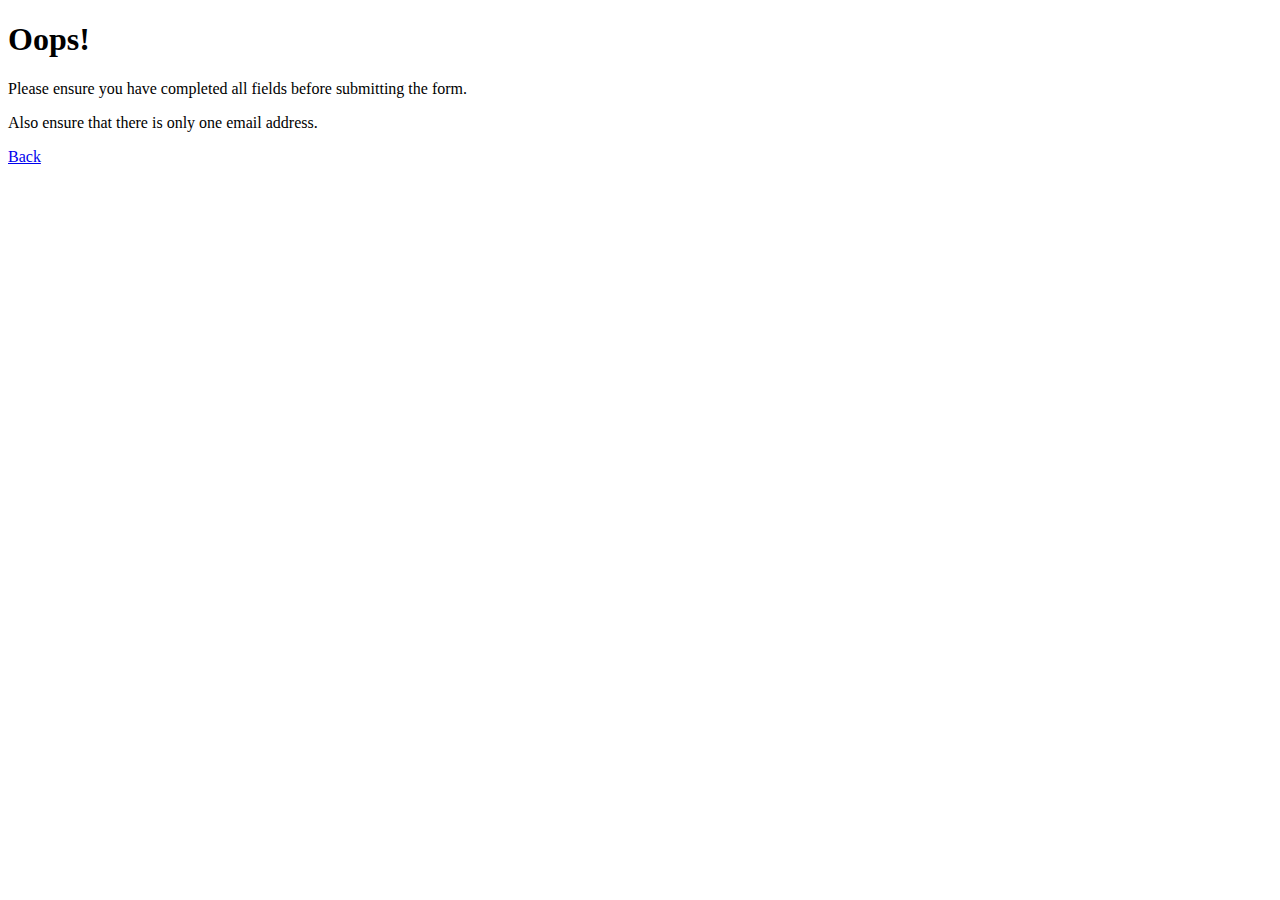
<file: error_message.html>
<!DOCTYPE html>
<title>Error</title>	

<h1>Oops!</h1>
<p>Please ensure you have completed all fields before submitting the form. </p>
<p>Also ensure that there is only one email address.</p>
<p><a href="JavaScript:history.go(-1);">Back</a></p>
</file>
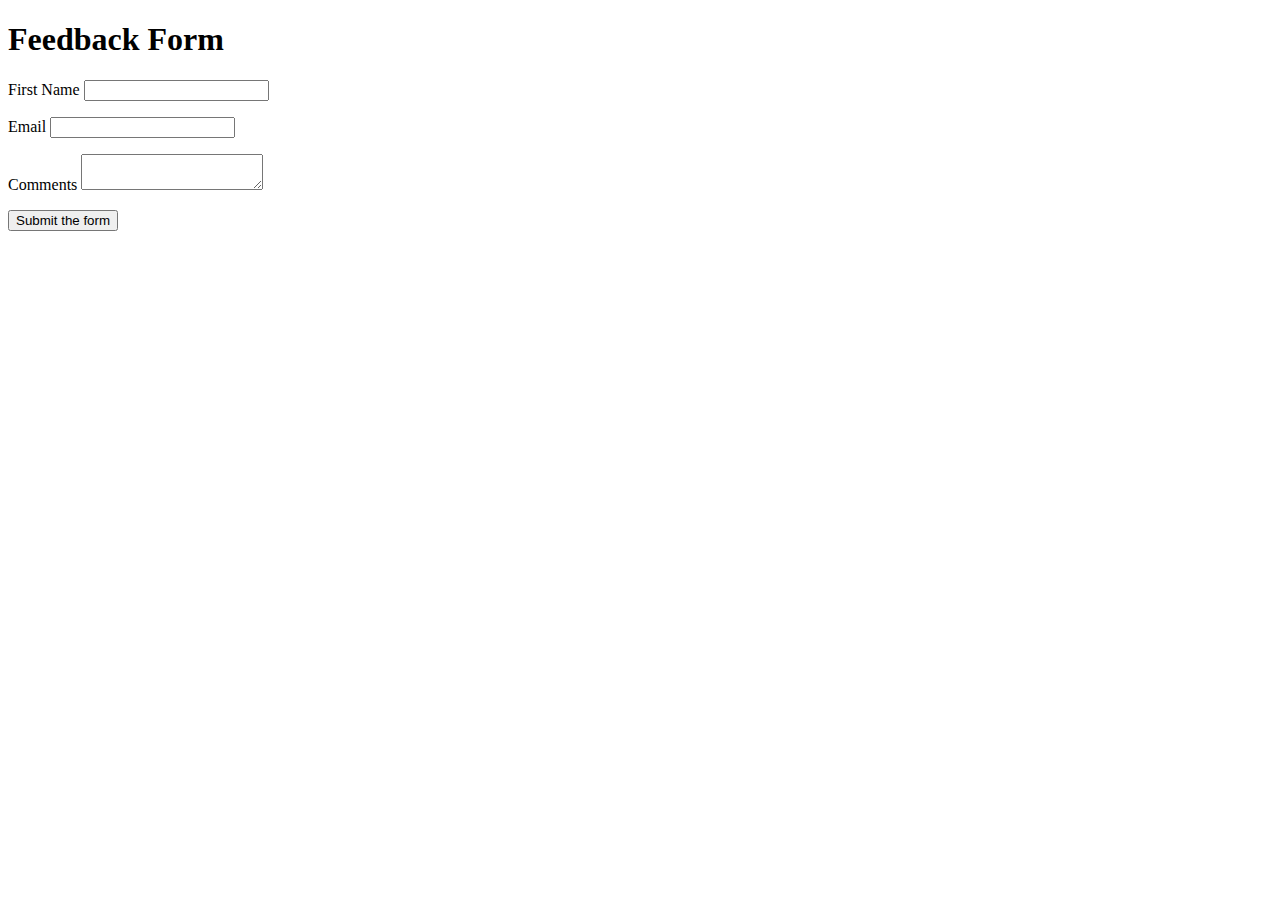
<file: feedback_form.html>
<!DOCTYPE html>
<title>Feedback Form</title>	

<h1>Feedback Form</h1>

<form method="post" action="send_mail.php">
<p>
<label>First Name
<input type="text" name="first_name" required>
</label> 
</p>
<p>
<label>Email 
<input type="email" name="email_address">
</label>
</p>
<p>
<label>Comments
<textarea name="comments" maxlength="500"></textarea>
</label>
</p>
<p><button>Submit the form</button></p>
</form>
</file>
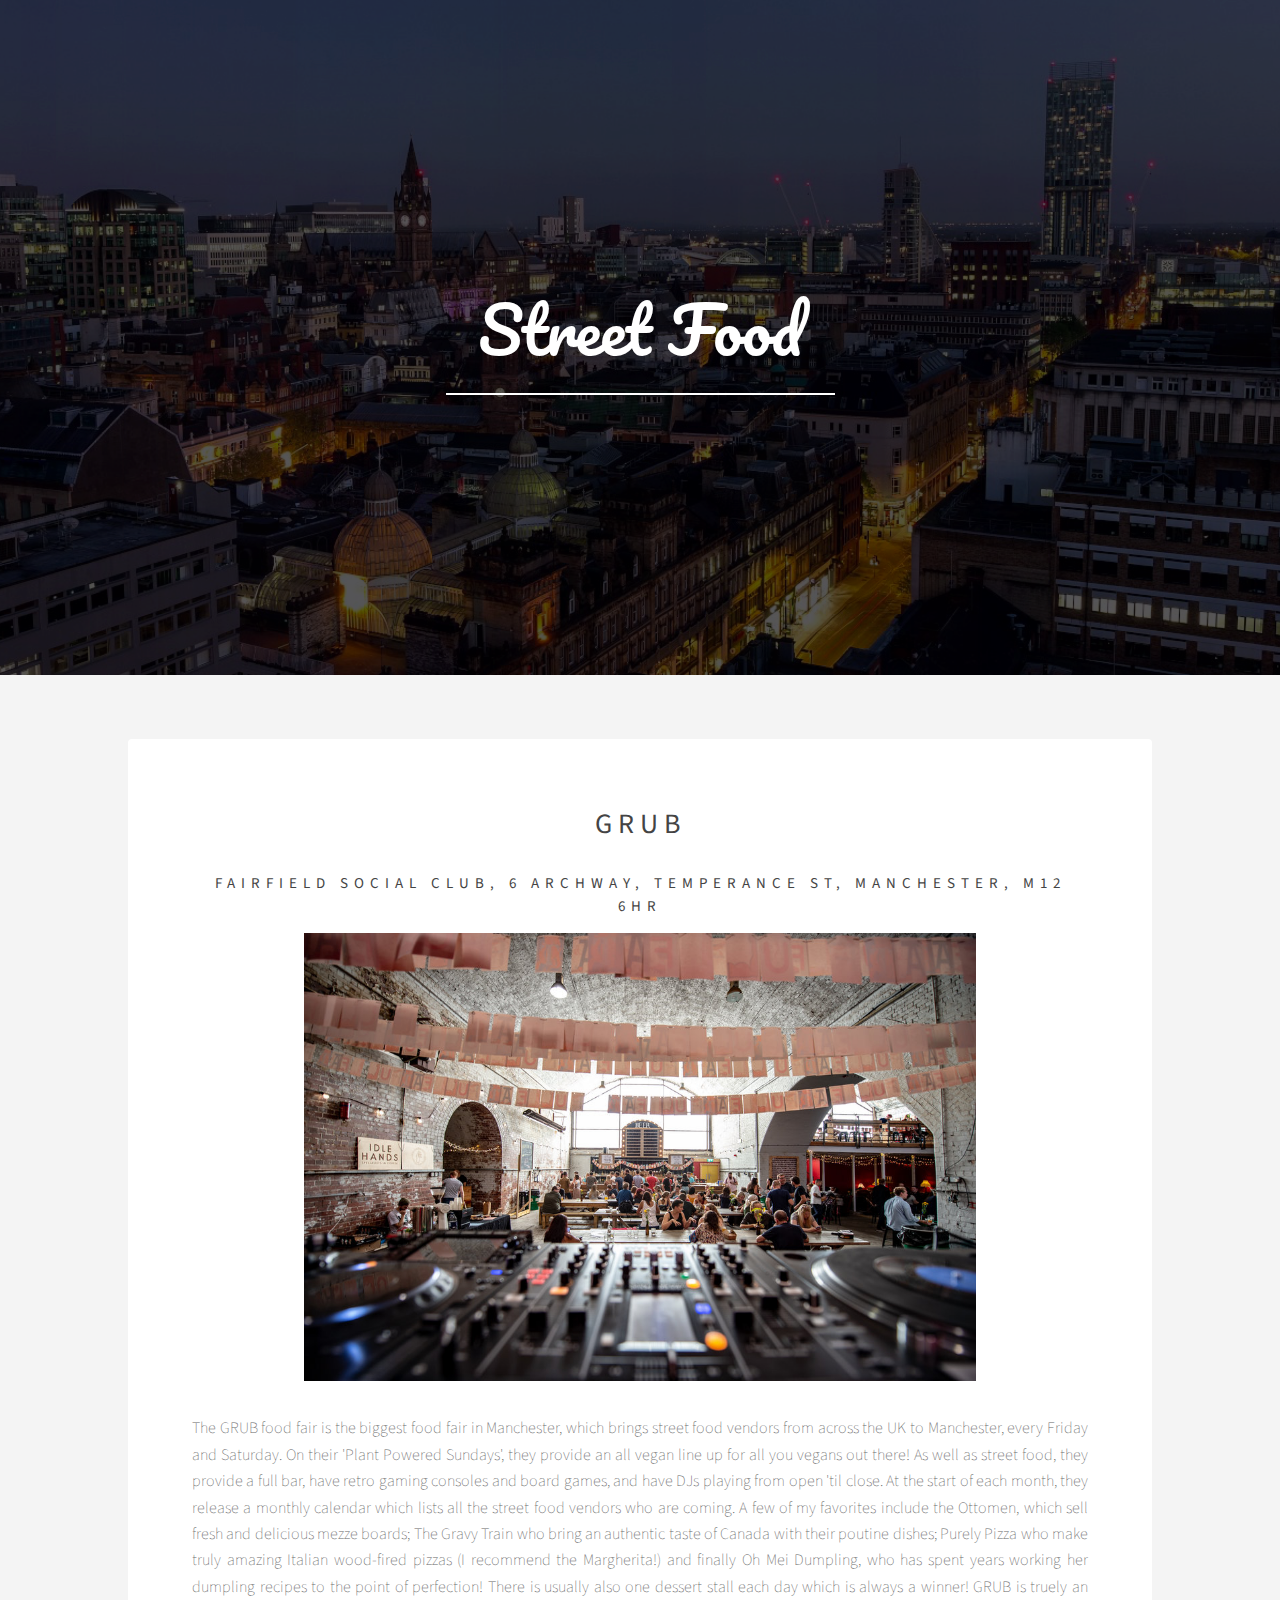
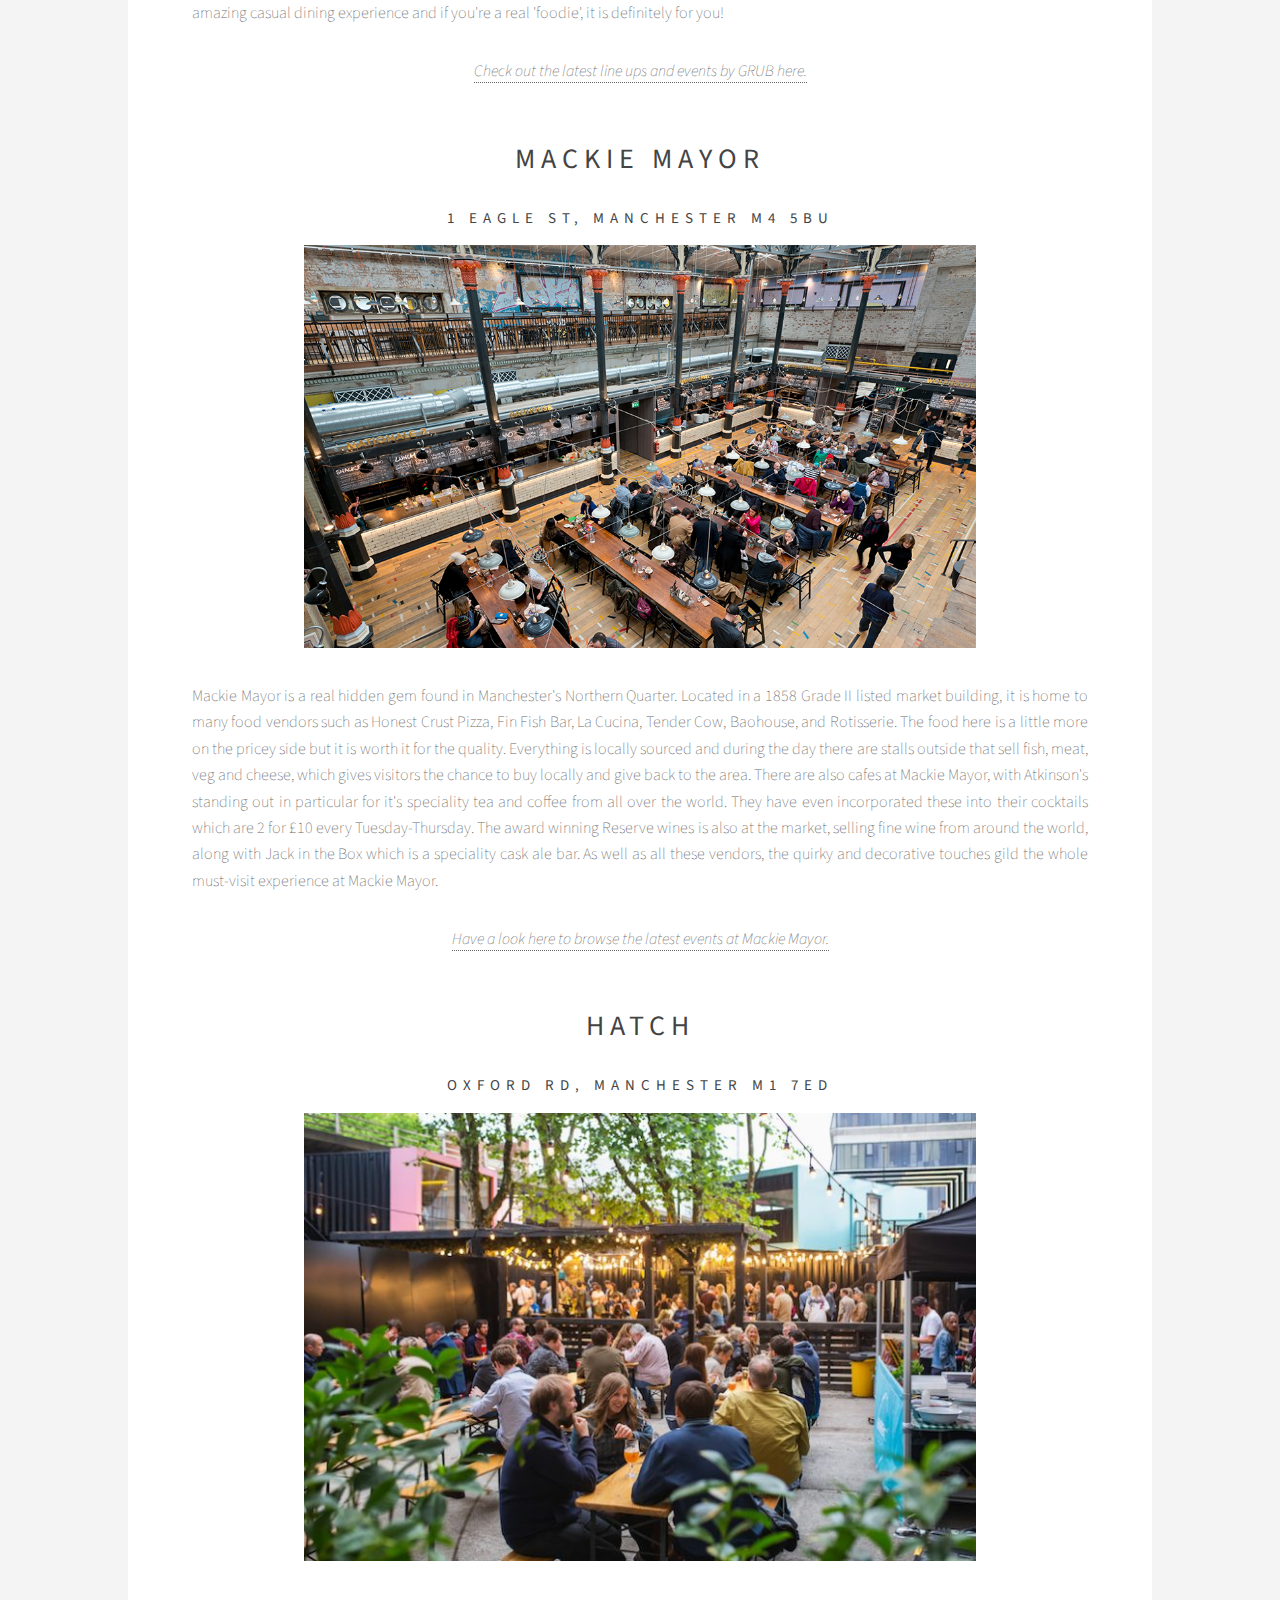
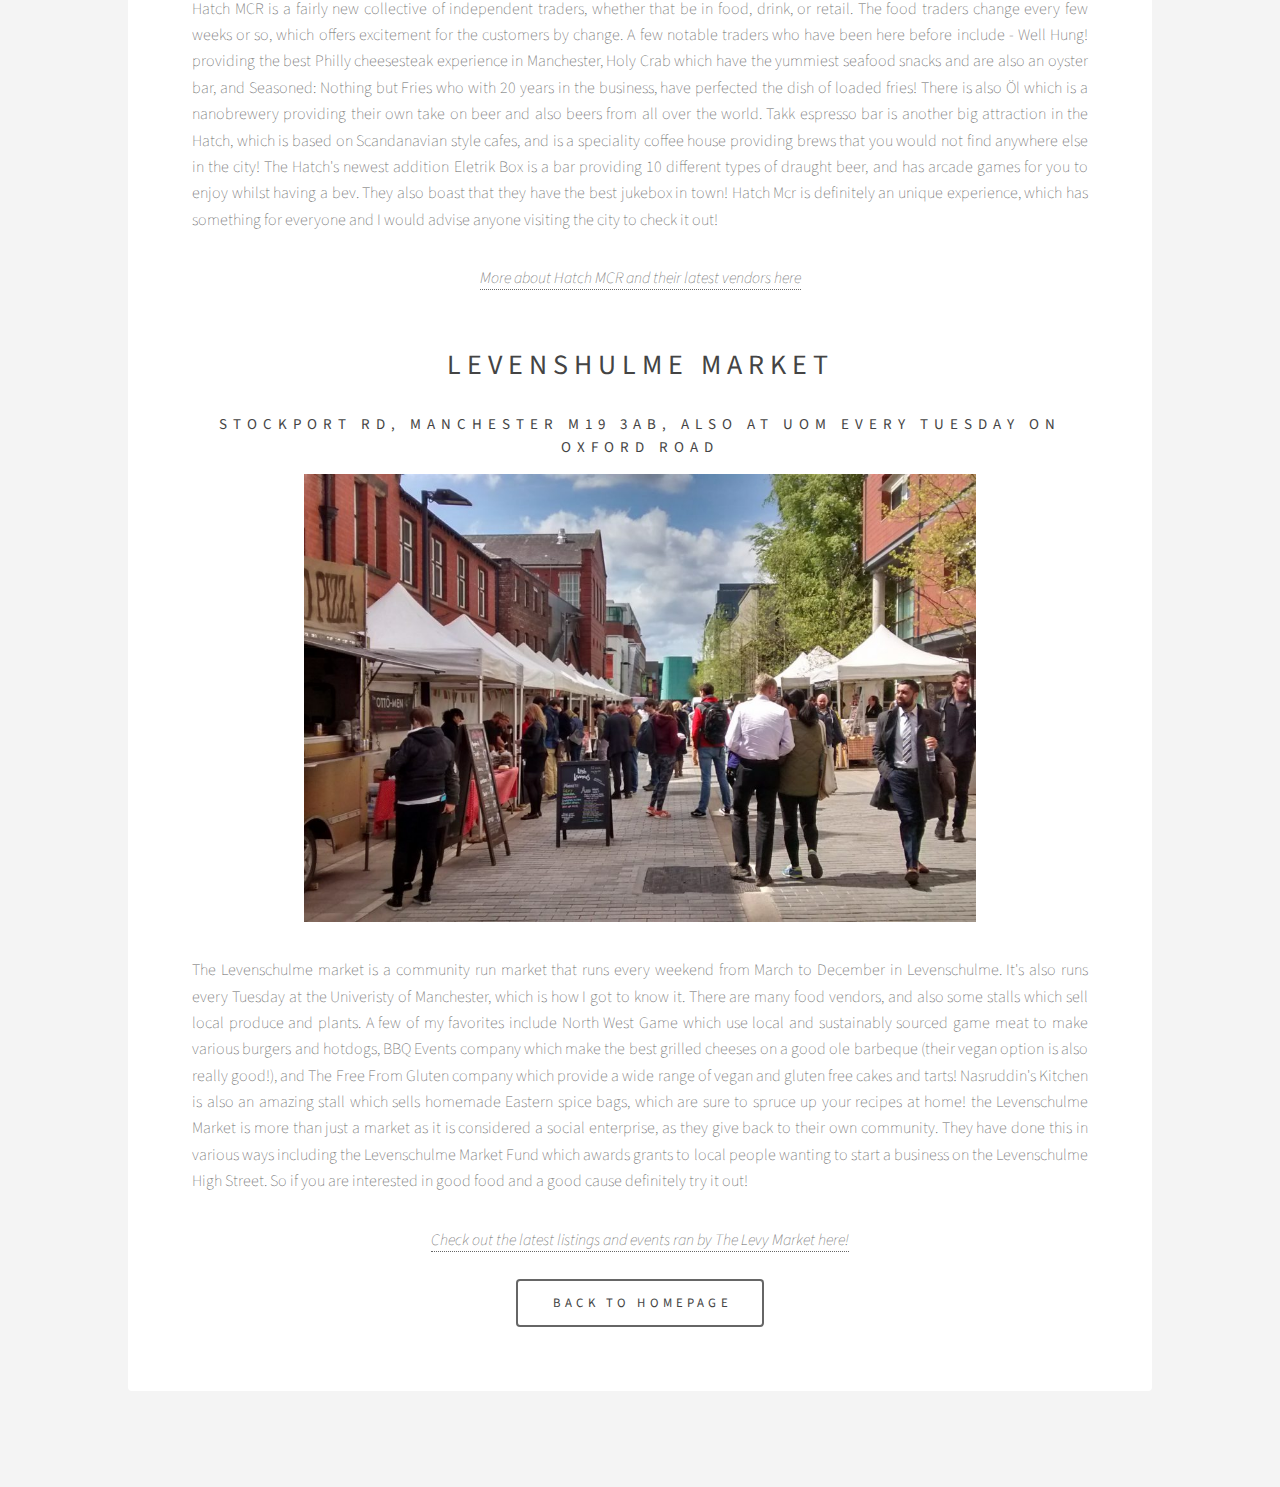
<file: streetfood.html>
<!DOCTYPE HTML>
       <html>
						<head>
							<link rel="shortcut icon" href="food.png" type="image/x-icon" />
							<title>Street food in Manchester</title>
							<meta name="viewport" content="width=device-width, initial-scale=1">
							<link rel="stylesheet" href="assets/css/main.css" />
              <style>
          img {
              max-width: 75%;
          }
          </style>
						</head>
						<body>


							<!-- Header -->
								<header id="header" class="alt">
									<div class="inner">
										<h1> Street Food </h1>

									</div>
								</header>

								<!-- Wrapper -->
									<div id="wrapper">

										<!-- Banner -->
											<section id="intro" class="main">
												<h2>GRUB</h2>



												<ul class="actions">

												<h3 class="address">Fairfield Social Club, 6 Archway, Temperance St, Manchester, M12 6HR</h3>
										<img src="images\grubmcr.jpg" alt="Grub MCR" class="imagecenter"/></a>


					  <div class="introtext">
												<p align="justify"></br>The GRUB food fair is the biggest food fair in Manchester, which brings street food vendors from across the UK to Manchester, every Friday and Saturday. On their 'Plant Powered Sundays', they provide an all vegan line up for all you vegans out there! As well as street food, they provide a full bar, have retro gaming consoles and board games, and have DJs playing from open 'til close. At the start of each month, they release a monthly calendar which lists all the street food vendors who are coming. A few of my favorites include the Ottomen, which sell fresh and delicious mezze boards; The Gravy Train who bring an authentic taste of Canada with their poutine dishes; Purely Pizza who make truly amazing Italian wood-fired pizzas (I recommend the Margherita!) and finally Oh Mei Dumpling, who has spent years working her dumpling recipes to the point of perfection! There is usually also one dessert stall each day which is always a winner! GRUB is truely an amazing casual dining experience and if you're a real 'foodie', it is definitely for you!
											<br/> </p>
											<a href="http://www.grubmcr.com/"<h10 class="link"><i>Check out the latest line ups and events by GRUB here.</i></h10></a>
										</div>

					<br/>
					<br/>


										<h2>Mackie Mayor</h2>
										<h3 class="address">1 Eagle St, Manchester M4 5BU</h3>
											<img src="images\Mackie-Mayor-1.jpg" alt="Mackie mayors" class="imagecenter"/></a>
											<div class="introtext">
											<p align="justify"></br>Mackie Mayor is a real hidden gem found in Manchester's Northern Quarter. Located in a 1858 Grade II listed market building, it is home to many food vendors such as Honest Crust Pizza, Fin Fish Bar, La Cucina, Tender Cow, Baohouse, and Rotisserie. The food here is a little more on the pricey side but it is worth it for the quality. Everything is locally sourced and during the day there are stalls outside that sell fish, meat, veg and cheese, which gives visitors the chance to buy locally and give back to the area. There are also cafes at Mackie Mayor, with Atkinson's standing out in particular for it's speciality tea and coffee from all over the world. They have even incorporated these into their cocktails which are 2 for £10 every Tuesday-Thursday. The award winning Reserve wines is also at the market, selling fine wine from around the world, along with Jack in the Box which is a speciality cask ale bar. As well as all these vendors, the quirky and  decorative touches gild the whole must-visit experience at Mackie Mayor.
										<br/> </p>
										<a href="http://www.mackiemayor.co.uk"<h10 class="link"><i>Have a look here to browse the latest events at Mackie Mayor.</i></h10></a>

													</div>
					<br/>
					<br/>
										<h2>Hatch</h2>
										<h3 class="address">Oxford Rd, Manchester M1 7ED</h3>
											<img src="images\hatch.jpg" alt="Hatch Mcr" class="imagecenter"/></a>
											<div class="introtext">
														<p align="justify"></br>Hatch MCR is a fairly new collective of independent traders, whether that be in food, drink, or retail. The food traders change every few weeks or so, which offers excitement for the customers by change. A few notable traders who have been here before include - Well Hung! providing the best Philly cheesesteak experience in Manchester, Holy Crab which have the yummiest seafood snacks and are also an oyster bar, and Seasoned: Nothing but Fries who with 20 years in the business, have perfected the dish of loaded fries! There is also Öl which is a nanobrewery providing their own take on beer and also beers from all over the world. Takk espresso bar is another big attraction in the Hatch, which is based on Scandanavian style cafes, and is a speciality coffee house providing brews that you would not find anywhere else in the city! The Hatch's newest addition Eletrik Box is a bar providing 10 different types of draught beer, and has arcade games for you to enjoy whilst having a bev. They also boast that they have the best jukebox in town! Hatch Mcr is definitely an unique experience, which has something for everyone and I would advise anyone visiting the city to check it out!
										<br/> </p>
													<a href="http://www.hatchmcr.com/"<h10 class="link"><i>More about Hatch MCR and their latest vendors here</i></h10></a>
																</div>
					<br/>
					<br/>
													<h2>Levenshulme Market</h2>
													<h3 class="address">Stockport Rd, Manchester M19 3AB, Also at UoM every Tuesday on Oxford Road</h3>
													<img src="images\levy.jpg" alt="Levy market" class="imagecenter"/></a>

													<div class="introtext">
													<p align="justify"></br>The Levenschulme market is a community run market that runs every weekend from March to December in Levenschulme. It's also runs every Tuesday at the Univeristy of Manchester, which is how I got to know it. There are many food vendors, and also some stalls which sell local produce and plants. A few of my favorites include North West Game which use local and sustainably sourced game meat to make various burgers and hotdogs, BBQ Events company which make the best grilled cheeses on a good ole barbeque (their vegan option is also really good!), and The Free From Gluten company which provide a wide range of vegan and gluten free cakes and tarts! Nasruddin's Kitchen is also an amazing stall which sells homemade Eastern spice bags, which are sure to spruce up your recipes at home! the Levenschulme Market is more than just a market as it is considered a social enterprise, as they give back to their own community. They have done this in various ways including the Levenschulme Market Fund which awards grants to local people wanting to start a business on the Levenschulme High Street. So if you are interested in good food and a good cause definitely try it out!													<br/> </p>
													<a href="http://www.levymarket.com/"<h10 class="link"><i>Check out the latest listings and events ran by The Levy Market here!</i></h10></a></br>

																	</div>
																	</br>

																			<a href="index.html" class="button big">Back to homepage</a>

												        </div>
										</section>
						</body>
				</html>
</file>
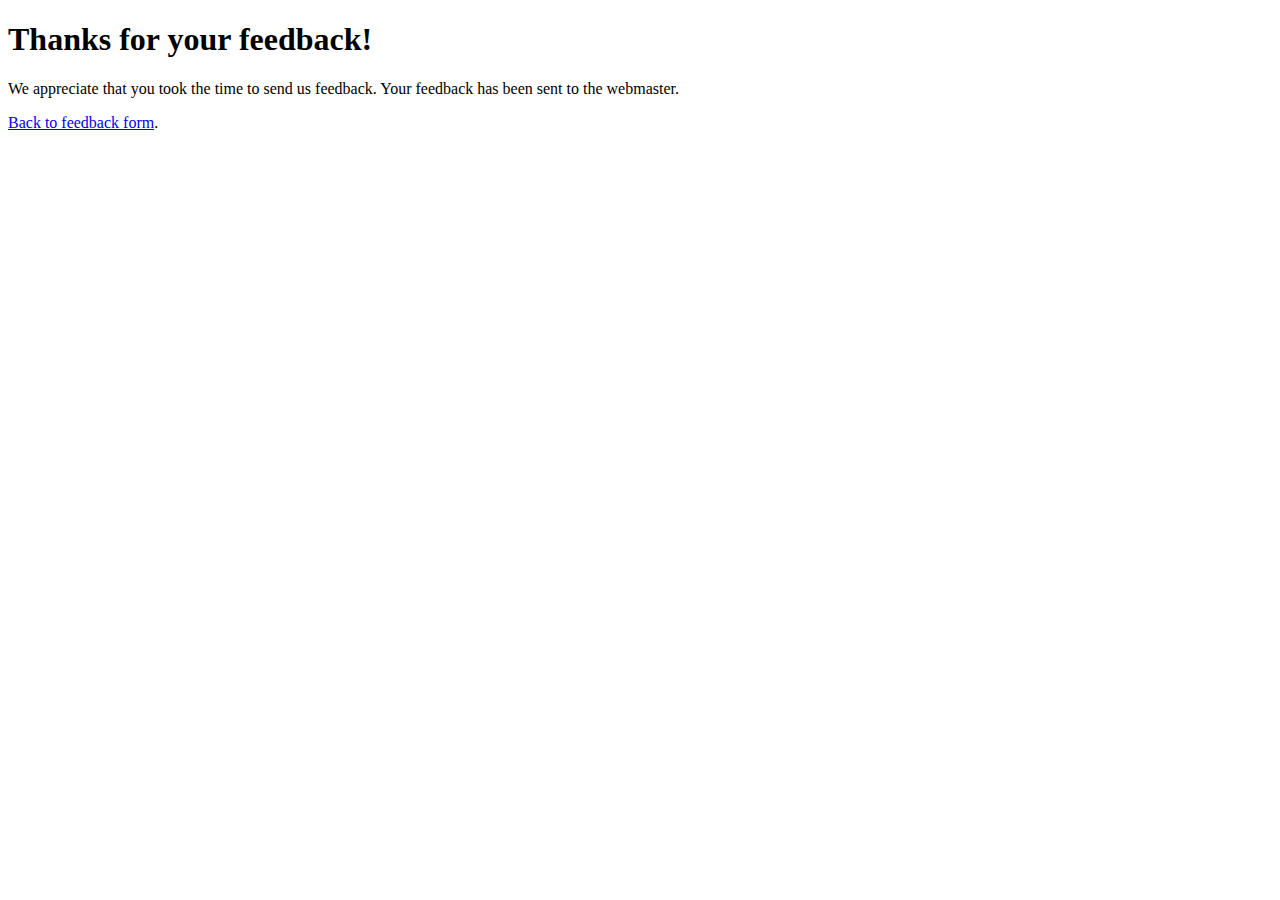
<file: thank_you.html>
<!DOCTYPE html>
<title>Thank You</title>	

<h1>Thanks for your feedback!</h1>
<p>We appreciate that you took the time to send us feedback. Your feedback has been sent to the webmaster.</p>
<p><a href="feedback_form.html">Back to feedback form</a>.</p>
</file>
<file: assets/css/main.css>
@import url(font-awesome.min.css);
@import url("https://fonts.googleapis.com/css?family=Pacifico|Source+Sans+Pro:200,400");


	html, body, div, span, applet, object, iframe, h1, h2, h3, h4, h5, h6, p, blockquote, pre, a, abbr, acronym, address, big, cite, code, del, dfn, em, img, ins, kbd, q, s, samp, small, strike, strong, sub, sup, tt, var, b, u, i, center, dl, dt, dd, ol, ul, li, fieldset, form, label, legend, table, caption, tbody, tfoot, thead, tr, th, td, article, aside, canvas, details, embed, figure, figcaption, footer, header, hgroup, menu, nav, output, ruby, section, summary, time, mark, audio, video {
		margin: 0;
		padding: 0;
		border: 0;
		font-size: 100%;
		font: inherit;
		vertical-align: baseline;
	}

	article, aside, details, figcaption, figure, footer, header, hgroup, menu, nav, section {
		display: block;
	}

	body {
		line-height: 1;
	}

	ol, ul {
		list-style: none;
	}

	blockquote, q {
		quotes: none;
	}

	blockquote:before, blockquote:after, q:before, q:after {
		content: '';
		content: none;
	}

	table {
		border-collapse: collapse;
		border-spacing: 0;
	}

	body {
		-webkit-text-size-adjust: none;
	}

/* Box Model */

	*, *:before, *:after {
		-moz-box-sizing: border-box;
		-webkit-box-sizing: border-box;
		box-sizing: border-box;
	}

/* Basic */

	@-ms-viewport {
		width: device-width;
	}

	body {
		-ms-overflow-style: scrollbar;
	}

	@media screen and (max-width: 480px) {

		html, body {
			min-width: 320px;
		}

	}

	body {
		background: #f4f4f4;
	}

		body.is-loading *, body.is-loading *:before, body.is-loading *:after {
			-moz-animation: none !important;
			-webkit-animation: none !important;
			-ms-animation: none !important;
			animation: none !important;
			-moz-transition: none !important;
			-webkit-transition: none !important;
			-ms-transition: none !important;
			transition: none !important;
		}

/* Type */

	body {
		background-color: #f4f4f4;
		color: #666666;
	}

	body, input, select, textarea {
		font-family: "Source Sans Pro", Helvetica, sans-serif;
		font-size: 17pt;
		font-weight: 200;
		line-height: 1.65;
	}

		@media screen and (max-width: 1680px) {

			body, input, select, textarea {
				font-size: 13pt;
			}

		}

		@media screen and (max-width: 1280px) {

			body, input, select, textarea {
				font-size: 12pt;
			}

		}

		@media screen and (max-width: 360px) {

			body, input, select, textarea {
				font-size: 11pt;
			}

		}

	a {
		-moz-transition: color 0.2s ease, border-bottom-color 0.2s ease;
		-webkit-transition: color 0.2s ease, border-bottom-color 0.2s ease;
		-ms-transition: color 0.2s ease, border-bottom-color 0.2s ease;
		transition: color 0.2s ease, border-bottom-color 0.2s ease;
		text-decoration: none;
		border-bottom: dotted 1px;
	}

		a:hover {
			border-bottom-color: transparent;
		}

	strong, b {
		font-weight: 400;
	}

	em, i {
		font-style: italic;
	}

	p {
		margin: 0 0 2em 0;
	}

	h1, h2, h3, h4, h5, h6 {
		font-weight: 400;
		line-height: 1.5;
		margin: 0 0 1em 0;
		text-transform: uppercase;
		letter-spacing: 0.375rem;
	}

.address{font-weight:400;
	line-height: 1.5;
	font-size: 15px;
	margin: 0 0 1em 0;
	text-transform: uppercase;
	letter-spacing: 0.375rem;
}

		h1 a, h2 a, h3 a, h4 a, h5 a, h6 a {
			color: inherit;
			text-decoration: none;
		}

	h1 {
		font-size: 2em;
	}

	h2 {
		font-size: 1.75em;
	}

	h3 {
		font-size: 1.25em;
	}

	h4 {
		font-size: 1em;
	}

	h5 {
		font-size: 0.9em;
	}

	h6 {
		font-size: 0.7em;
	}

	@media screen and (max-width: 736px) {

		h1 {
			font-size: 1.5em;
		}

		h2 {
			font-size: 1.25em;
		}

		h3 {
			font-size: 1em;
		}

	}

	sub {
		font-size: 0.8em;
		position: relative;
		top: 0.5em;
	}

	sup {
		font-size: 0.8em;
		position: relative;
		top: -0.5em;
	}

	blockquote {
		border-left: solid 4px;
		font-style: italic;
		margin: 0 0 2em 0;
		padding: 0.5em 0 0.5em 2em;
	}

	code {
		border-radius: 4px;
		border: solid 1px;
		font-family: "Courier New", monospace;
		font-size: 0.9em;
		margin: 0 0.25em;
		padding: 0.25em 0.65em;
	}

	pre {
		-webkit-overflow-scrolling: touch;
		font-family: "Courier New", monospace;
		font-size: 0.9em;
		margin: 0 0 2em 0;
	}

		pre code {
			display: block;
			line-height: 1.75;
			padding: 1em 1.5em;
			overflow-x: auto;
		}

	hr {
		border: 0;
		border-bottom: solid 1px;
		margin: 2em 0;
	}

		hr.major {
			margin: 3em 0;
		}

	.align-left {
		text-align: left;
	}

	.align-center {
		text-align: center;
	}

	.align-right {
		text-align: right;
	}

	.center {
	  width=100% height=100%
	}

	.imagecenter {
    top: 0;
    bottom: 0;
    left: 0;
    right: 0;
    width: 100%;
    height: 100%;
    margin: auto;
    overflow: auto;
	}

	input, select, textarea {
		color: #444444;
	}

	a {
		color: inherit;
	}

		a:hover {
			color: #EF6480 !important;
		}

	strong, b {
		color: #444444;
	}

	h1, h2, h3, h4, h5, h6 {
		color: #444444;
	}

	blockquote {
		border-left-color: #666666;
	}

	code {
		background: rgba(144, 144, 144, 0.075);
		border-color: #666666;
	}

	hr {
		border-bottom-color: #666666;
	}

/* Box */

	.box {
		border-radius: 4px;
		border: solid 1px;
		margin-bottom: 2em;
		padding: 1.5em;
	}

		.box > :last-child,
		.box > :last-child > :last-child,
		.box > :last-child > :last-child > :last-child {
			margin-bottom: 0;
		}

		.box.alt {
			border: 0;
			border-radius: 0;
			padding: 0;
		}

	.box {
		border-color: #666666;
	}

/* Button */

	input[type="submit"],
	input[type="reset"],
	input[type="button"],
	button,
	.button {
		-moz-appearance: none;
		-webkit-appearance: none;
		-ms-appearance: none;
		appearance: none;
		-moz-transition: box-shadow 0.2s ease-in-out, background-color 0.2s ease-in-out, color 0.2s ease-in-out;
		-webkit-transition: box-shadow 0.2s ease-in-out, background-color 0.2s ease-in-out, color 0.2s ease-in-out;
		-ms-transition: box-shadow 0.2s ease-in-out, background-color 0.2s ease-in-out, color 0.2s ease-in-out;
		transition: box-shadow 0.2s ease-in-out, background-color 0.2s ease-in-out, color 0.2s ease-in-out;
		border-radius: 4px;
		border: 0;
		cursor: pointer;
		display: inline-block;
		font-weight: 400;
		height: 3.5em;
		line-height: 3.5em;
		padding: 0 2em 0 2.375em;
		text-align: center;
		text-decoration: none;
		white-space: nowrap;
		text-transform: uppercase;
		letter-spacing: 0.325em;
		font-size: 0.725em;
	}

		input[type="submit"].icon:before,
		input[type="reset"].icon:before,
		input[type="button"].icon:before,
		button.icon:before,
		.button.icon:before {
			margin-right: 0.5em;
		}

		input[type="submit"].fit,
		input[type="reset"].fit,
		input[type="button"].fit,
		button.fit,
		.button.fit {
			display: block;
			margin: 0 0 1em 0;
			width: 100%;
		}

		input[type="submit"].big,
		input[type="reset"].big,
		input[type="button"].big,
		button.big,
		.button.big {
			font-size: 0.8em;
			padding: 0 2.5em 0 2.875em;
			height: 3.75em;
			line-height: 3.75em;
		}

		input[type="submit"].disabled, input[type="submit"]:disabled,
		input[type="reset"].disabled,
		input[type="reset"]:disabled,
		input[type="button"].disabled,
		input[type="button"]:disabled,
		button.disabled,
		button:disabled,
		.button.disabled,
		.button:disabled {
			-moz-pointer-events: none;
			-webkit-pointer-events: none;
			-ms-pointer-events: none;
			pointer-events: none;
			opacity: 0.25;
		}

		@media screen and (max-width: 480px) {

			input[type="submit"],
			input[type="reset"],
			input[type="button"],
			button,
			.button {
				padding: 0;
			}

		}

	input[type="submit"],
	input[type="reset"],
	input[type="button"],
	button,
	.button {
		background-color: transparent;
		box-shadow: inset 0 0 0 2px #666666;
		color: #444444 !important;
	}

		input[type="submit"]:hover,
		input[type="reset"]:hover,
		input[type="button"]:hover,
		button:hover,
		.button:hover {
			color: #EF6480 !important;
			box-shadow: inset 0 0 0 2px #EF6480;
		}

		input[type="submit"]:active,
		input[type="reset"]:active,
		input[type="button"]:active,
		button:active,
		.button:active {
			background-color: rgba(239, 100, 128, 0.15);
		}

		input[type="submit"].icon:before,
		input[type="reset"].icon:before,
		input[type="button"].icon:before,
		button.icon:before,
		.button.icon:before {
			color: #999999;
		}

/* Form */

	form {
		margin: 0 0 2em 0;
	}

	label {
		display: block;
		font-size: 0.9em;
		font-weight: 400;
		margin: 0 0 1em 0;
	}

	input[type="text"],
	input[type="password"],
	input[type="email"],
	select,
	textarea {
		-moz-appearance: none;
		-webkit-appearance: none;
		-ms-appearance: none;
		appearance: none;
		border-radius: 4px;
		border: none;
		border: solid 1px;
		color: inherit;
		display: block;
		outline: 0;
		padding: 0 1em;
		text-decoration: none;
		width: 100%;
	}

		input[type="text"]:invalid,
		input[type="password"]:invalid,
		input[type="email"]:invalid,
		select:invalid,
		textarea:invalid {
			box-shadow: none;
		}

	.select-wrapper {
		text-decoration: none;
		display: block;
		position: relative;
	}

		.select-wrapper:before {
			-moz-osx-font-smoothing: grayscale;
			-webkit-font-smoothing: antialiased;
			font-family: FontAwesome;
			font-style: normal;
			font-weight: normal;
			text-transform: none !important;
		}

		.select-wrapper:before {
			content: '\f078';
			display: block;
			height: 2.75em;
			line-height: 2.75em;
			pointer-events: none;
			position: absolute;
			right: 0;
			text-align: center;
			top: 0;
			width: 2.75em;
		}

		.select-wrapper select::-ms-expand {
			display: none;
		}

	input[type="text"],
	input[type="password"],
	input[type="email"],
	select {
		height: 2.75em;
	}

	textarea {
		padding: 0.75em 1em;
	}

	input[type="checkbox"],
	input[type="radio"] {
		-moz-appearance: none;
		-webkit-appearance: none;
		-ms-appearance: none;
		appearance: none;
		display: block;
		float: left;
		margin-right: -2em;
		opacity: 0;
		width: 1em;
		z-index: -1;
	}

		input[type="checkbox"] + label,
		input[type="radio"] + label {
			text-decoration: none;
			cursor: pointer;
			display: inline-block;
			font-size: 1em;
			font-weight: 200;
			padding-left: 2.4em;
			padding-right: 0.75em;
			position: relative;
		}

			input[type="checkbox"] + label:before,
			input[type="radio"] + label:before {
				-moz-osx-font-smoothing: grayscale;
				-webkit-font-smoothing: antialiased;
				font-family: FontAwesome;
				font-style: normal;
				font-weight: normal;
				text-transform: none !important;
			}

			input[type="checkbox"] + label:before,
			input[type="radio"] + label:before {
				border-radius: 4px;
				border: solid 1px;
				content: '';
				display: inline-block;
				height: 1.65em;
				left: 0;
				line-height: 1.58125em;
				position: absolute;
				text-align: center;
				top: 0;
				width: 1.65em;
			}

		input[type="checkbox"]:checked + label:before,
		input[type="radio"]:checked + label:before {
			content: '\f00c';
		}

	input[type="checkbox"] + label:before {
		border-radius: 4px;
	}

	input[type="radio"] + label:before {
		border-radius: 100%;
	}

	::-webkit-input-placeholder {
		opacity: 1.0;
	}

	:-moz-placeholder {
		opacity: 1.0;
	}

	::-moz-placeholder {
		opacity: 1.0;
	}

	:-ms-input-placeholder {
		opacity: 1.0;
	}

	.formerize-placeholder {
		opacity: 1.0;
	}

	label {
		color: #444444;
	}

	input[type="text"],
	input[type="password"],
	input[type="email"],
	select,
	textarea {
		background: rgba(144, 144, 144, 0.075);
		border-color: #666666;
	}

		input[type="text"]:focus,
		input[type="password"]:focus,
		input[type="email"]:focus,
		select:focus,
		textarea:focus {
			border-color: #EF6480;
			box-shadow: 0 0 0 1px #EF6480;
		}

	.select-wrapper:before {
		color: #666666;
	}

	input[type="checkbox"] + label,
	input[type="radio"] + label {
		color: #666666;
	}

		input[type="checkbox"] + label:before,
		input[type="radio"] + label:before {
			background: rgba(144, 144, 144, 0.075);
			border-color: #666666;
		}

	input[type="checkbox"]:checked + label:before,
	input[type="radio"]:checked + label:before {
		background-color: #EF6480;
		border-color: #EF6480;
		color: #ffffff;
	}

	input[type="checkbox"]:focus + label:before,
	input[type="radio"]:focus + label:before {
		border-color: #EF6480;
		box-shadow: 0 0 0 1px #EF6480;
	}

	::-webkit-input-placeholder {
		color: #999999 !important;
	}

	:-moz-placeholder {
		color: #999999 !important;
	}

	::-moz-placeholder {
		color: #999999 !important;
	}

	:-ms-input-placeholder {
		color: #999999 !important;
	}

	.formerize-placeholder {
		color: #999999 !important;
	}

/* Icon */

	.icon {
		text-decoration: none;
		border-bottom: none;
		position: relative;
	}

		.icon:before {
			-moz-osx-font-smoothing: grayscale;
			-webkit-font-smoothing: antialiased;
			font-family: FontAwesome;
			font-style: normal;
			font-weight: normal;
			text-transform: none !important;
		}

		.icon > .label {
			display: none;
		}

		.icon.major {
			display: block;
			margin: 0 0 1.5em 0;
		}

			.icon.major:before {
				cursor: default;
				font-size: 2.5rem;
				box-shadow: inset 0 0 0 2px #666666;
				width: 2.5em;
				height: 2.5em;
				line-height: 2.5em;
				display: inline-block;
				border-radius: 100%;
				color: #666666;
			}

		@media screen and (max-width: 736px) {

			.icon.major:before {
				font-size: 2rem;
			}

		}

/* Image */

	.image {
		border-radius: 4px;
		border: 0;
		display: inline-block;
		position: relative;
	}

		.image img {
			border-radius: 4px;
			display: block;
		}

		.image.left, .image.right {
			max-width: 40%;
		}

			.image.left img, .image.right img {
				width: 100%;
			}

		.image.left {
			float: left;
			margin: 0 1.5em 1em 0;
			top: 0.25em;
		}

		.image.right {
			float: right;
			margin: 0 0 1em 1.5em;
			top: 0.25em;
		}

		.image.fit {
			display: block;
			margin: 0 0 2em 0;
			width: 100%;
		}

			.image.fit img {
				width: 100%;
			}

		.image.main {
			display: block;
			margin: 0 0 3em 0;
			width: 100%;
		}

			.image.main img {
				width: 100%;
			}

/* List */

	ol {
		list-style: decimal;
		margin: 0 0 2em 0;
		padding-left: 1.25em;
	}

		ol li {
			padding-left: 0.25em;
		}

	ul {
		list-style: disc;
		margin: 0 0 2em 0;
		padding-left: 1em;
	}

		ul li {
			padding-left: 0.5em;
		}

		ul.alt {
			list-style: none;
			padding-left: 0;
		}

			ul.alt li {
				border-top: solid 1px;
				padding: 0.5em 0;
			}

				ul.alt li:first-child {
					border-top: 0;
					padding-top: 0;
				}

		ul.icons {
			cursor: default;
			list-style: none;
			padding-left: 0;
		}

			ul.icons li {
				display: inline-block;
				padding: 0 1em 0 0;
			}

				ul.icons li:last-child {
					padding-right: 0;
				}

		ul.actions {
			cursor: default;
			list-style: none;
			padding-left: 0;
		}

			ul.actions li {
				display: inline-block;
				padding: 0 1em 0 0;
				vertical-align: middle;
			}

				ul.actions li:last-child {
					padding-right: 0;
				}

			ul.actions.small li {
				padding: 0 0.5em 0 0;
			}

			ul.actions.vertical li {
				display: block;
				padding: 1em 0 0 0;
			}

				ul.actions.vertical li:first-child {
					padding-top: 0;
				}

				ul.actions.vertical li > * {
					margin-bottom: 0;
				}

			ul.actions.vertical.small li {
				padding: 0.5em 0 0 0;
			}

				ul.actions.vertical.small li:first-child {
					padding-top: 0;
				}

			ul.actions.fit {
				display: table;
				margin-left: -1em;
				padding: 0;
				table-layout: fixed;
				width: calc(100% + 1em);
			}

				ul.actions.fit li {
					display: table-cell;
					padding: 0 0 0 1em;
				}

					ul.actions.fit li > * {
						margin-bottom: 0;
					}

				ul.actions.fit.small {
					margin-left: -0.5em;
					width: calc(100% + 0.5em);
				}

					ul.actions.fit.small li {
						padding: 0 0 0 0.5em;
					}

			@media screen and (max-width: 480px) {

				ul.actions {
					margin: 0 0 2em 0;
				}

					ul.actions li {
						padding: 1em 0 0 0;
						display: block;
						text-align: center;
						width: 100%;
					}

						ul.actions li:first-child {
							padding-top: 0;
						}

						ul.actions li > * {
							width: 100%;
							margin: 0 !important;
						}

					ul.actions.small li {
						padding: 0.5em 0 0 0;
					}

						ul.actions.small li:first-child {
							padding-top: 0;
						}

			}

	dl {
		margin: 0 0 2em 0;
	}

		dl dt {
			display: block;
			font-weight: 400;
			margin: 0 0 1em 0;
		}

		dl dd {
			margin-left: 2em;
		}

	ul.alt li {
		border-top-color: #666666;
	}

/* Table */

	.table-wrapper {
		-webkit-overflow-scrolling: touch;
		overflow-x: auto;
	}

	table {
		margin: 0 0 2em 0;
		width: 100%;
	}

		table tbody tr {
			border: solid 1px;
			border-left: 0;
			border-right: 0;
		}

		table td {
			padding: 0.75em 0.75em;
		}

		table th {
			font-size: 0.9em;
			font-weight: 400;
			padding: 0 0.75em 0.75em 0.75em;
			text-align: left;
		}

		table thead {
			border-bottom: solid 2px;
		}

		table tfoot {
			border-top: solid 2px;
		}

		table.alt {
			border-collapse: separate;
		}

			table.alt tbody tr td {
				border: solid 1px;
				border-left-width: 0;
				border-top-width: 0;
			}

				table.alt tbody tr td:first-child {
					border-left-width: 1px;
				}

			table.alt tbody tr:first-child td {
				border-top-width: 1px;
			}

			table.alt thead {
				border-bottom: 0;
			}

			table.alt tfoot {
				border-top: 0;
			}

	table tbody tr {
		border-color: #666666;
	}

		table tbody tr:nth-child(2n + 1) {
			background-color: rgba(144, 144, 144, 0.075);
		}

	table th {
		color: #444444;
	}

	table thead {
		border-bottom-color: #666666;
	}

	table tfoot {
		border-top-color: #666666;
	}

	table.alt tbody tr td {
		border-color: #666666;
	}

/* Item */

	.item {
		padding: 3em 3em 1em 3em;
		background-color: #ffffff;
		border-radius: 4px;
		text-align: center;
	}

		.item header {
			border-top-left-radius: 4px;
			border-top-right-radius: 4px;
			margin: -3em 0 3em -3em;
			width: calc(100% + 6em);
			height: 15em;
			display: -moz-flex;
			display: -webkit-flex;
			display: -ms-flex;
			display: flex;
			-moz-align-items: center;
			-webkit-align-items: center;
			-ms-align-items: center;
			align-items: center;
			-moz-justify-content: center;
			-webkit-justify-content: center;
			-ms-justify-content: center;
			justify-content: center;
			background-color: #444;
			color: rgba(255, 255, 255, 0.75);
			position: relative;
			overflow: hidden;
		}

			.item header input, .item header select, .item header textarea {
				color: #ffffff;
			}

			.item header a {
				color: inherit;
			}

				.item header a:hover {
					color: #EF6480 !important;
				}

			.item header strong, .item header b {
				color: #ffffff;
			}

			.item header h1, .item header h2, .item header h3, .item header h4, .item header h5, .item header h6 {
				color: #ffffff;
			}

			.item header blockquote {
				border-left-color: #ffffff;
			}

			.item header code {
				background: rgba(255, 255, 255, 0.075);
				border-color: #ffffff;
			}

			.item header hr {
				border-bottom-color: #ffffff;
			}

			.item header a {
				-moz-transition: -moz-transform 0.2s ease;
				-webkit-transition: -webkit-transform 0.2s ease;
				-ms-transition: -ms-transform 0.2s ease;
				transition: transform 0.2s ease;
				background-size: cover;
				background-position: center;
				background-repeat: no-repeat;
				position: absolute;
				top: 0;
				left: 0;
				width: 100%;
				height: 100%;
				display: block;
			}

				.item header a:before {
					content: '';
					display: block;
					position: absolute;
					top: 0;
					left: 0;
					width: 100%;
					height: 100%;
					background-color: rgba(0, 0, 0, 0.25);
					background-image: url("images/overlay.png");
				}

			.item header:hover a {
				-moz-transform: scale(1.1);
				-webkit-transform: scale(1.1);
				-ms-transform: scale(1.1);
				transform: scale(1.1);
			}

			.item header > * {
				position: relative;
				z-index: 1;
			}

			.item header h3 {
				margin: 0;
				-moz-pointer-events: none;
				-webkit-pointer-events: none;
				-ms-pointer-events: none;
				pointer-events: none;
			}

	.items {
		display: -moz-flex;
		display: -webkit-flex;
		display: -ms-flex;
		display: flex;
		-moz-flex-wrap: wrap;
		-webkit-flex-wrap: wrap;
		-ms-flex-wrap: wrap;
		flex-wrap: wrap;
		width: calc(100% + 2em);
		margin: -2em 0 0 -2em;
	}

		.items .item {
			margin: 2em 0 0 2em;
			width: calc(50% - 2em);
		}

	@media screen and (max-width: 980px) {

		.item header {
			height: 25em;
		}

		.items {
			-moz-flex-direction: column;
			-webkit-flex-direction: column;
			-ms-flex-direction: column;
			flex-direction: column;
			-moz-flex-wrap: nowrap;
			-webkit-flex-wrap: nowrap;
			-ms-flex-wrap: nowrap;
			flex-wrap: nowrap;
			width: 100%;
			margin: 0;
		}

			.items .item {
				width: 100%;
				margin: 0 0 2em 0;
			}

				.items .item:last-child {
					margin-bottom: 0;
				}

	}

	@media screen and (max-width: 736px) {

		.item header {
			height: 15em;
		}

		.items .item {
			margin: 0 0 1em 0;
		}

	}

	@media screen and (max-width: 480px) {

		.item {
			padding: 2em 1em 0.1em 1em;
		}

			.item header {
				height: 12em;
				margin: -2em 0 2em -1em;
				width: calc(100% + 2em);
			}

	}

/* Wrapper */

	#wrapper {
		width: 64em;
		margin: 0 auto;
		max-width: calc(100% - 4em);
		padding: 4em 0 2em 0;
	}

		#wrapper > .main {
			margin-bottom: 4em;
		}

		@media screen and (max-width: 980px) {

			#wrapper {
				padding: 2em 0 2em 0;
			}

				#wrapper > .main {
					margin-bottom: 2em;
				}

		}

		@media screen and (max-width: 736px) {

			#wrapper {
				max-width: calc(100% - 2em);
				padding: 1em 0 0.1em 0;
			}

				#wrapper > .main {
					margin-bottom: 1em;
				}

		}

/* Header */

	#header {
		background-color: #444;
		color: rgba(255, 255, 255, 0.75);
		display: -moz-flex;
		display: -webkit-flex;
		display: -ms-flex;
		display: flex;
		-moz-align-items: center;
		-webkit-align-items: center;
		-ms-align-items: center;
		align-items: center;
		-moz-justify-content: center;
		-webkit-justify-content: center;
		-ms-justify-content: center;
		justify-content: center;
		-moz-flex-direction: column;
		-webkit-flex-direction: column;
		-ms-flex-direction: column;
		flex-direction: column;
		padding: 8em 0 6em 0;
		background-image: url("../../images/banner.jpg");
		background-size: cover;
		background-position: center;
		background-attachment: fixed;
		text-align: center;
		position: relative;
		cursor: default;
	}

		#header input, #header select, #header textarea {
			color: #ffffff;
		}

		#header a {
			color: inherit;
		}

			#header a:hover {
				color: #EF6480 !important;
			}

		#header strong, #header b {
			color: #ffffff;
		}

		#header h1, #header h2, #header h3, #header h4, #header h5, #header h6 {
			color: #ffffff;
		}

		#header blockquote {
			border-left-color: #ffffff;
		}

		#header code {
			background: rgba(255, 255, 255, 0.075);
			border-color: #ffffff;
		}

		#header hr {
			border-bottom-color: #ffffff;
		}

		#header:before {
			content: '';
			display: block;
			position: absolute;
			top: 0;
			left: 0;
			width: 100%;
			height: 100%;
			background-color: rgba(0, 0, 0, 0.25);
			background-image: url("https://i.ytimg.com/vi/b8mVg_1HRsw/maxresdefault.jpg"
			opacity: 0.5);
		}

		#header h1 {
			margin-bottom: 0.5em;
		}

		#header .inner {
			position: relative;
			z-index: 1;
		}

		#header.alt {
			height: 20em;
			min-height: 20em;
			min-height: 75vh;
		}

			#header.alt:before {
				-moz-transition: background-color 3s ease;
				-webkit-transition: background-color 3s ease;
				-ms-transition: background-color 3s ease;
				transition: background-color 3s ease;
				-moz-transition-delay: 1s;
				-webkit-transition-delay: 1s;
				-ms-transition-delay: 1s;
				transition-delay: 1s;
			}

			#header.alt h1 {
				font-size: 4em;
				padding: 0 0.5em 0.25em 0.5em;
				border-bottom: solid 2px #ffffff;
				font-weight: 200;
				font-family: "Pacifico", cursive;
				text-transform: none;
				letter-spacing: 0;
			}

			#header.alt p {
				text-transform: uppercase;
				letter-spacing: 0.325rem;
				font-weight: 400;
				font-size: 0.8em;
				padding: 0 1.25em;
			}

			#header.alt .inner {
				-moz-transition: opacity 2s ease;
				-webkit-transition: opacity 2s ease;
				-ms-transition: opacity 2s ease;
				transition: opacity 2s ease;
				opacity: 1;
			}

		body.is-loading #header.alt:before {
			background-color: black;
		}

		body.is-loading #header.alt .inner {
			opacity: 0;
		}

		@media screen and (max-width: 1280px) {

			#header {
				background-attachment: scroll;
			}

		}

		@media screen and (max-width: 736px) {

			#header {
				padding: 4em 2em 2em 2em;
			}

				#header.alt h1 {
					font-size: 2.5em;
					padding-left: 0;
					padding-right: 0;
				}

				#header.alt p {
					padding: 0;
				}

				#header.alt .inner {
					max-width: 20em;
				}

		}

/* Main */

	#main {
		padding: 4em 4em 2em 4em;
		background-color: #ffffff;
		border-radius: 4px;
	}

		#main > header:first-child {
			text-align: center;
		}

		@media screen and (max-width: 736px) {

			#main {
				padding: 2em 2em 0.1em 2em;
			}

		}

		@media screen and (max-width: 480px) {

			#main {
				padding: 2em 1em 0.1em 1em;
			}

		}

/* Intro */

	#intro {
		padding: 4em 4em 2em 4em;
		background-color: #ffffff;
		border-radius: 4px;
		text-align: center;
	}

		@media screen and (max-width: 736px) {

			#intro {
				padding: 2em 2em 0.1em 2em;
			}

		}

		@media screen and (max-width: 480px) {

			#intro {
				padding: 2em 1em 0.1em 1em;
			}

				#intro p br {
					display: none;
				}

		}

/* CTA */

	#cta {
		padding: 2em 0 0.1em 0;
		text-align: center;
	}

		@media screen and (max-width: 736px) {

			#cta {
				padding: 2em 2em 0.1em 2em;
			}

		}

		@media screen and (max-width: 480px) {

			#cta {
				padding: 2em 1em 0.1em 1em;
			}

				#cta p br {
					display: none;
				}

		}

/* Footer */

	#footer {
		text-align: center;
		margin-top: 4em;
	}

		#footer a {
			color: inherit;
		}

		#footer:before {
			content: '';
			display: inline-block;
			width: 6em;
			height: 2px;
			background-color: #666666;
			margin-bottom: 4em;
		}

		#footer .copyright {
			font-size: 0.8em;
		}

		@media screen and (max-width: 736px) {

			#footer {
				margin-top: 2em;
			}

				#footer:before {
					margin-bottom: 2em;
				}

		}
.introtext{
	text-align: center;


}
@viewport {
  width: device-width ;
  zoom: 1.0 ;
}
</file>
